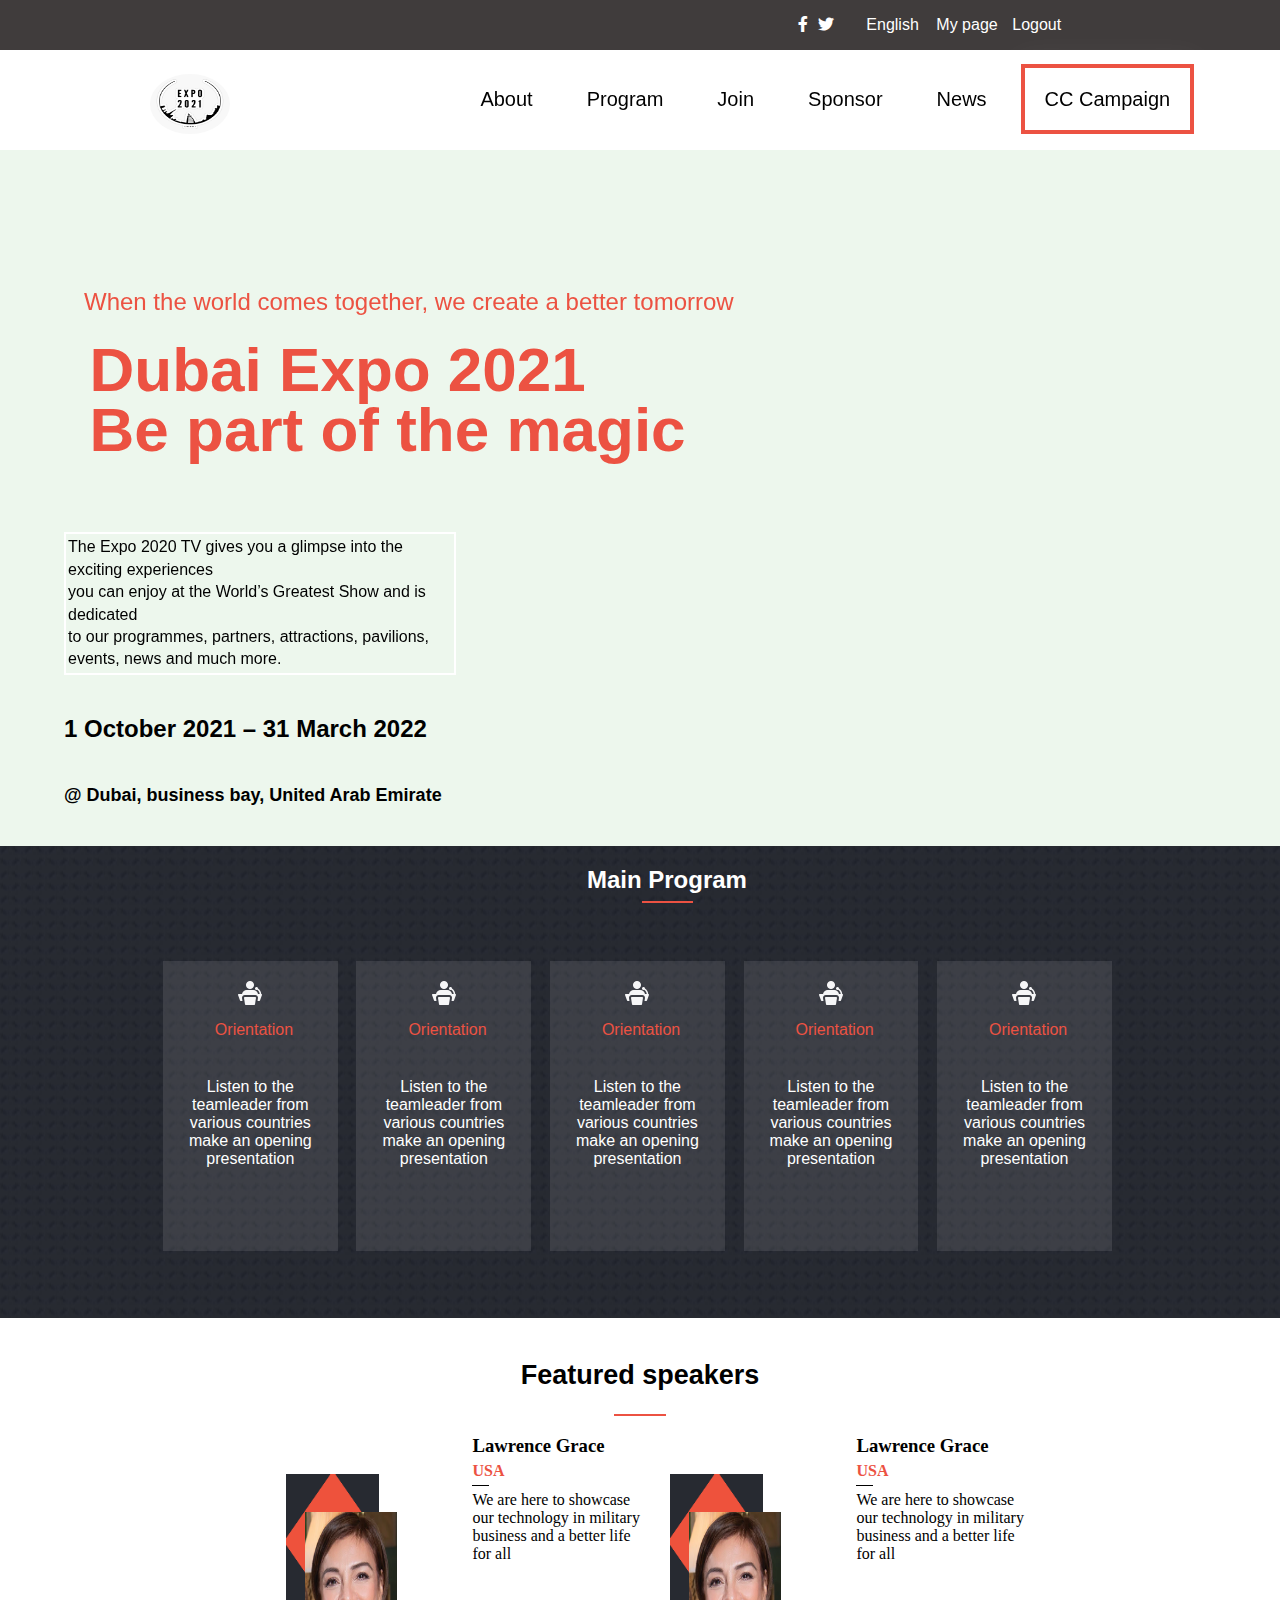
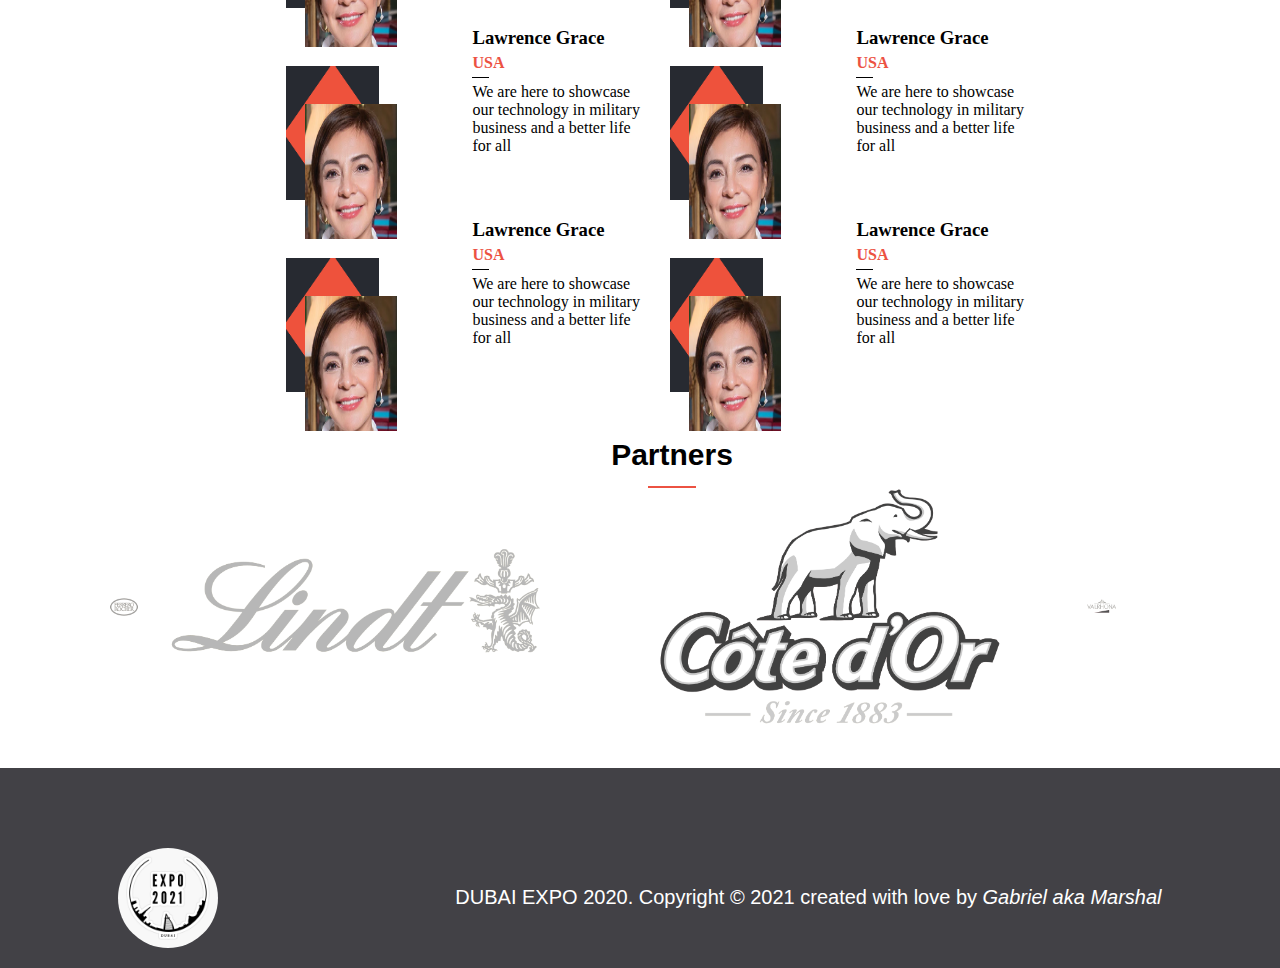
<file: index.html>
<!DOCTYPE html>
<html lang="en">

<head>
    <meta charset="UTF-8">
    <meta http-equiv="X-UA-Compatible" content="IE=edge">
    <meta name="viewport" content="width=device-width, initial-scale=1.0">
    <link rel="stylesheet" href="https://use.fontawesome.com/releases/v5.15.3/css/all.css">
    <link rel="preconnect" href="https://fonts.googleapis.com">
    <link rel="stylesheet" href="index.css">
    <title>Dubai Expo 2021</title>
</head>

<body>
    <div class="modal-container invisible">
        <div class="top-bar">
            <a class="a-logo"><i class="fas fa-times m-right hamburger" id="modal-harmburger"></i></a>
        </div>
        <nav class="menu-a">
            <a class="menu-btn" href="./about.html">About</a>
            <a class="menu-btn" href="#">Program</a>
            <a class="menu-btn" href="#">Join</a>
            <a class="menu-btn" href="#">Sponsor</a>
            <a class="menu-btn" href="#">News</a>

            <div class="bg-d"></div>
        </nav>
    </div>
    <header class="desktop-only">
        <div class="login-bar">
            <div class="menu-container">
                <ul class="social">
                    <li><a href="#"><i class="fab fa-facebook-f"></i></a> </li>
                    <li><a href="#"><i class="fab fa-twitter"></i></a> </li>
                </ul>
                <ul class="d-menu">
                    <li class="d-m a"><a href="#">English</a> </li>
                    <li class="d-m b"><a href="#">My page</a> </li>
                    <li class="d-m c"><a href="#">Logout</a> </li>
                </ul>
            </div>

        </div>
        <nav class="desktop-menu">
            <a class="logo-container" href="./index.html">
                <img class="logo" src="images/logo.jpg" alt="logo">
            </a>
            <div class="d-m-container">
                <a class="desktop-m tab-0" href="about.html">About</a>
                <a class="desktop-m tab-1" href="#">Program</a>
                <a class="desktop-m tab-2" href="#">Join</a>
                <a class="desktop-m tab-3" href="#">Sponsor</a>
                <a class="desktop-m tab-4" href="#">News</a>
                <a class="desktop-m tab-5" href="#">CC Campaign</a>
            </div>

        </nav>
    </header>
    <header class="mobile-only">
        <a><i class="fas fa-bars hamburger" id="menu-harmbuger"></i></a>
    </header>
    <main>
        <section class="header-intro">
            <p class="p-1">When the world comes together, we create a better tomorrow</p>
            <h1 class="h-1">Dubai Expo 2021</h1>
            <h3 class="h-3">Be part of the magic</h3>

            <p class="p-2">The Expo 2020 TV gives you a glimpse into the exciting experiences <br> you can enjoy at the World’s Greatest Show and is dedicated <br> to our programmes, partners, attractions, pavilions, events, news and much more.</p>
            <h3 class="h-3-d">1 October 2021 – 31 March 2022</h3>
            <p class="p-3-a">@ Dubai, business bay, United Arab Emirate</p>
        </section>
        <section class="main-program">
            <div class="h-main-0" id="main-0">
                <h2>Main Program</h2>
                <div class="line"></div>
            </div>
            <div class="m-program">
                <div class="h-main" id="main-1">
                    <h2>Main Program</h2>
                    <div class="line"></div>
                </div>
                <ul class="card card-1" id="card-a">
                    <li class="item a"><img class="speaker" src="images/speaker.png" alt="speaker"></li>
                    <li class="item b">Orientation</li>
                    <li class="item c">
                        <p>Listen to the teamleader from various countries make an opening presentation</p>
                    </li>
                </ul>
                <ul class="card card-1" id="card-b">
                    <li class="item a"><img class="speaker" src="images/speaker.png" alt="speaker"></li>
                    <li class="item b">Orientation</li>
                    <li class="item c">
                        <p>Listen to the teamleader from various countries make an opening presentation</p>
                    </li>
                </ul>
                <ul class="card card-1" id="card-c">
                    <li class="item a"><img class="speaker" src="images/speaker.png" alt="speaker"></li>
                    <li class="item b">Orientation</li>
                    <li class="item c">
                        <p>Listen to the teamleader from various countries make an opening presentation</p>
                    </li>
                </ul>
                <ul class="card card-1" id="card-d">
                    <li class="item a"><img class="speaker" src="images/speaker.png" alt="speaker"></li>
                    <li class="item b">Orientation</li>
                    <li class="item c">
                        <p>Listen to the teamleader from various countries make an opening presentation</p>
                    </li>
                </ul>
                <ul class="card card-1" id="card-e">
                    <li class="item a"><img class="speaker" src="images/speaker.png" alt="speaker"></li>
                    <li class="item b">Orientation</li>
                    <li class="item c">
                        <p>Listen to the teamleader from various countries make an opening presentation</p>
                    </li>
                </ul>
            </div>

        </section>
        <section class="featured-speakers">
            <div class="h-featured">
                <h2>Featured speakers</h2>
                <div class="line"></div>
            </div>
            <div class="speaker-grid" id="speaker-less">
            </div>
            <div class="speaker-grid" id="speaker-all"></div>
            <button class="btn-mobile-only show-more" id="show-more" type="button">Show more</button>
            <button class="btn-mobile-only show-less" id="show-less" type="button">Show less</button>

        </section>
        <section class="partner" id="partner">
            <div class="h-partner">
                <h2 class="h-1-partner">Partners</h2>
                <div class="h-1-line"></div>
            </div>

            <div class="grid flex-1">
                <div class="img-partner">
                    <img src="images/Ferrero.png" alt="ferrero">
                </div>
                <div class="img-partner">
                    <img src="images/Lindt.png" alt="Lindt">
                </div>


                <div class="img-partner">
                    <img src="images/R_cote.png" alt="cote">
                </div>
                <div class="img-partner">
                    <img src="images/Valhorna.png" alt="Valhorna">
                </div>

            </div>

        </section>
        <footer>
            <div class="contact">
                <p class="contact-a"><img class="footer-logo" src="images/logo.jpg" alt="footer log"> </p>
                <p class="contact-b">DUBAI EXPO 2020. Copyright © 2021 created with love by <i>Gabriel aka Marshal</i> </p>

            </div>
        </footer>
    </main>
    <script src="./js/menu.js"></script>
    <script src="./js/speaker.js"></script>
</body>

</html>
</file>
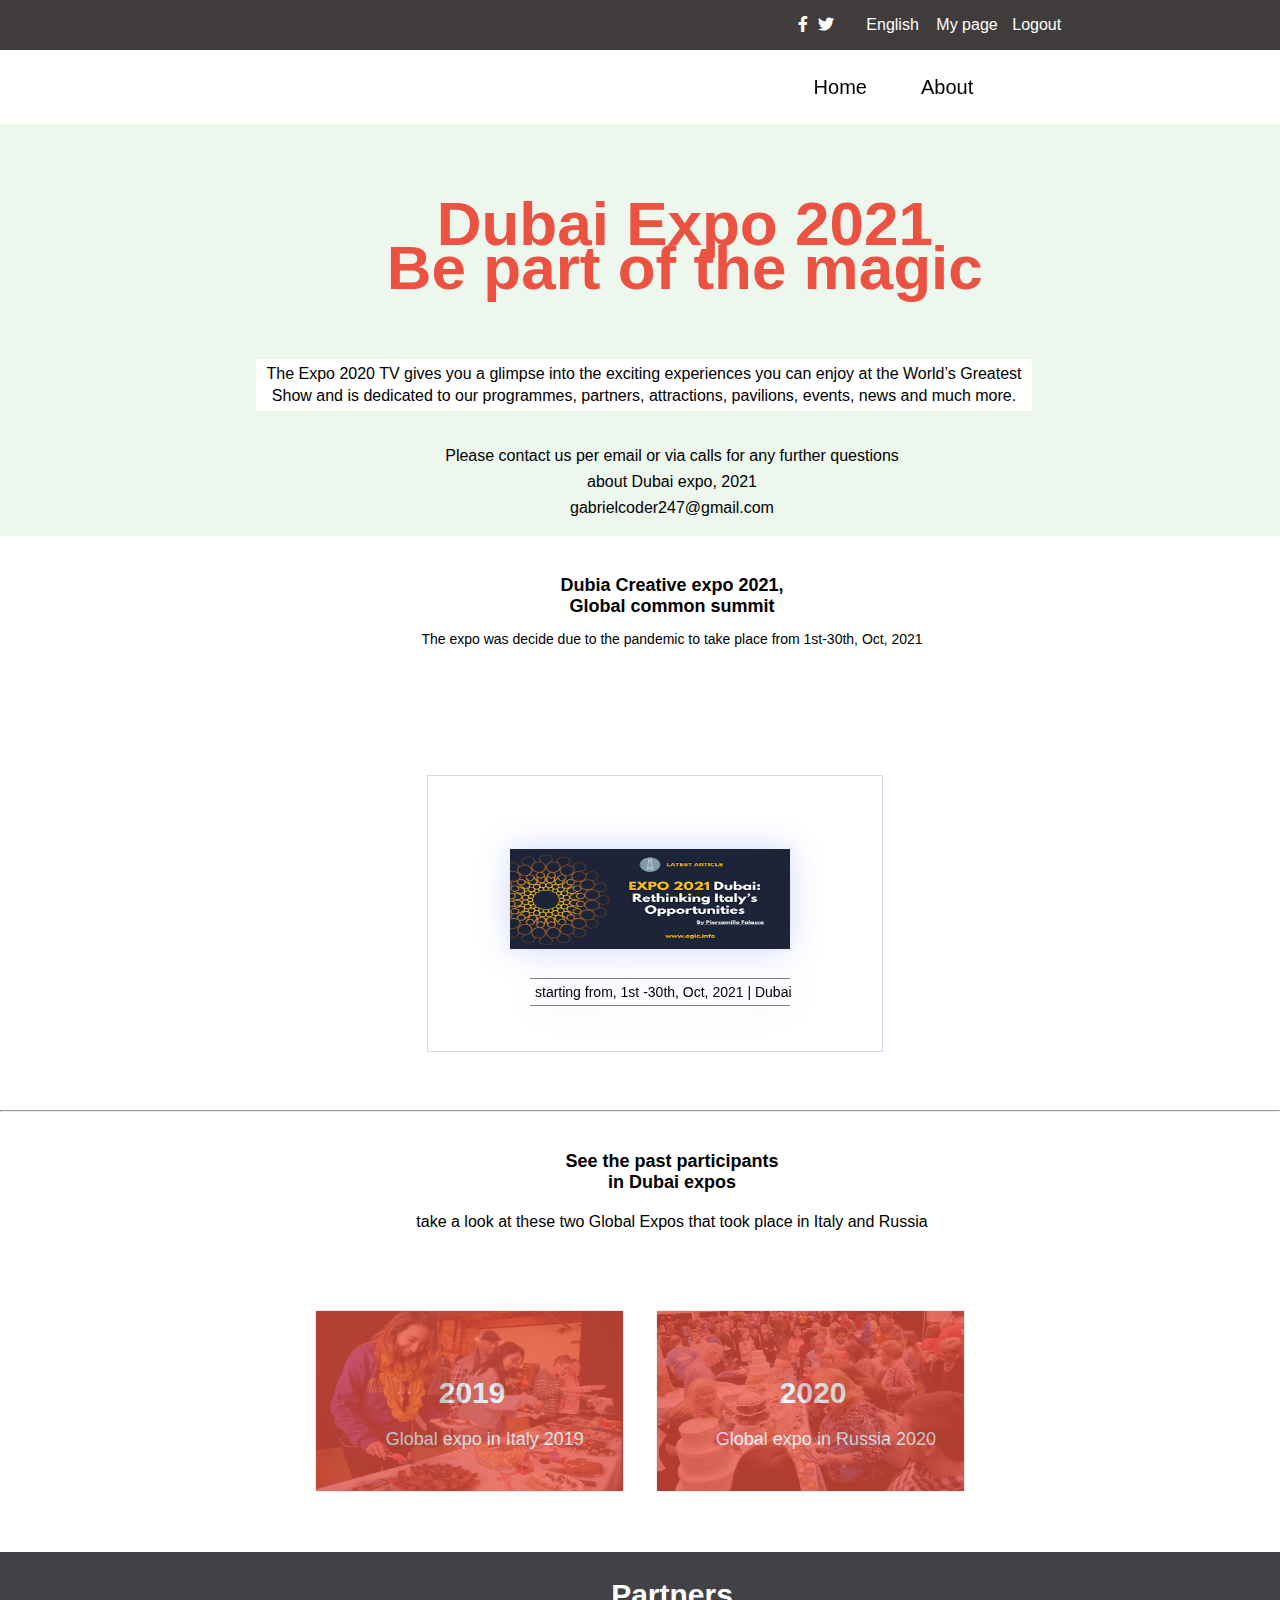
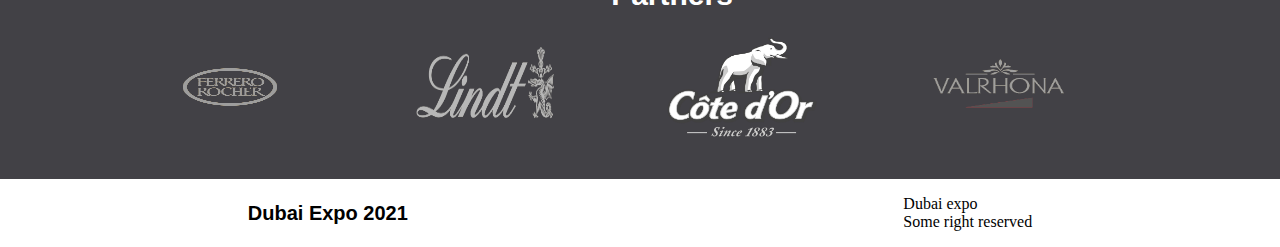
<file: about.html>
<!DOCTYPE html>
<html lang="en">

<head>
    <meta charset="UTF-8">
    <meta http-equiv="X-UA-Compatible" content="IE=edge">
    <meta name="viewport" content="width=device-width, initial-scale=1.0">
    <link rel="stylesheet" href="https://use.fontawesome.com/releases/v5.15.3/css/all.css">
    <link rel="preconnect" href="https://fonts.googleapis.com">
    <link rel="stylesheet" href="./about.css">
    <title>About| Dubai Expo 2021</title>
</head>

<body>

    <div class="modal-container invisible">
        <div class="top-bar">
            <a class="a-logo"><i class="fas fa-times m-right hamburger" id="modal-harmburger"></i></a>
        </div>
        <nav class="menu-a">
            <a class="menu-btn" href="./index.html">Home</a>
            <a class="menu-btn" href="./about.html">About</a>
            <div class="bg-d"></div>
        </nav>
    </div>

    <!-- <div class="container"> -->
    <header class="desktop-only">
        <div class="login-bar">
            <div class="menu-container">
                <ul class="social">
                    <li><a href="#"><i class="fab fa-facebook-f"></i></a> </li>
                    <li><a href="#"><i class="fab fa-twitter"></i></a> </li>
                </ul>
                <ul class="d-menu">
                    <li class="d-m a"><a href="#">English</a> </li>
                    <li class="d-m b"><a href="#">My page</a> </li>
                    <li class="d-m c"><a href="#">Logout</a> </li>
                </ul>
            </div>

        </div>
        <nav class="desktop-menu">
            <div class="d-m-container">
                <a class="desktop-m tab-1" href="index.html">Home</a>
                <a class="desktop-m tab-2" href="about.html">About</a>
            </div>

        </nav>
    </header>
    <header class="mobile-only">
        <a><i class="fas fa-bars hamburger" id="menu-harmbuger"></i></a>
    </header>
    <main>
        <section class="header-intro">
            <p class="p-1">When the world comes together, we create a better tomorrow</p>
            <h1 class="h-1">Dubai Expo 2021</h1>
            <h3 class="h-3">Be part of the magic</h3>

            <p class="p-2">The Expo 2020 TV gives you a glimpse into the exciting experiences you can enjoy at the World’s Greatest Show and is dedicated to our programmes, partners, attractions, pavilions, events, news and much more.</p>
            <p class="p-3-d">Please contact us per email or via calls for any further questions <br> about Dubai expo, 2021 <br> gabrielcoder247@gmail.com</p>

        </section>
        <section class="activity">
            <h2 class="h-1-act">Dubia Creative expo 2021, <br> Global common summit</h2>
            <p class="p-1-act">The expo was decide due to the pandemic to take place from 1st-30th, Oct, 2021</p>
            <div class="expo-1">
                <img src="images/expo-2.png" alt="expo">
                <p class="p-img">starting from, 1st -30th, Oct, 2021 | Dubai</p>
            </div>
            <hr>

        </section>
        <section class="participants">
            <h2 class="h-1-part">See the past participants <br> in Dubai expos</h2>
            <p class="p-1-part">take a look at these two Global Expos that took place in Italy and Russia</p>
            <div class="past-event">
                <div class="event e-card-1">
                    <img src="images/2020.jpg" alt="2020">
                    <h2 class="year">2019</h2>
                    <p class="e-desc">Global expo in Italy 2019</p>
                </div>
                <div class="event e-card-2">
                    <img src="images/2019.jpg" alt="2019">
                    <h2 class="year">2020</h2>
                    <p class="e-desc">Global expo in Russia 2020</p>
                </div>

            </div>

        </section>
        <section class="partner">
            <div class="h-partner">
                <h2 class="h-1-partner">Partners</h2>
            </div>

            <div class="grid flex-1">
                <div class="img-partner">
                    <img src="images/Ferrero.png" alt="ferrero">
                </div>
                <div class="img-partner">
                    <img src="images/Lindt.png" alt="Lindt">
                </div>


                <div class="img-partner">
                    <img src="images/R_cote.png" alt="cote">
                </div>
                <div class="img-partner">
                    <img src="images/Valhorna.png" alt="Valhorna">
                </div>

            </div>

        </section>
        <footer>
            <div class="contact">
                <p class="contact-a">Dubai Expo 2021</p>
                <p class="contact-b">Dubai expo <br> Some right reserved </p>

            </div>
        </footer>
    </main>

    <!-- </div> -->
    <script src="js/menu-about.js"></script>
</body>

</html>
</file>
<file: index.css>
@font-face {
    font-family: 'Lato', sans-serif;
    src: url("assest/Lato.ttf");
}

html,
body {
    box-sizing: border-box;
    padding: 0;
    margin: 0;
    width: 100%;
    overflow-x: hidden;
}

.mobile-only {
    display: flex;
    justify-content: flex-start;
    width: 5%;
    height: 10%;
    background-color: #fff;
    border: 0;
}

#show-more,
#show-less {
    width: 70%;
    height: 18%;
    background-color: #fff;
    margin-bottom: 20px;
    font-weight: 900;
    font-family: 'lato', sans-serif;
    margin-left: 15%;
    padding: 3%;
    text-align: center;
    border: 1px solid rgba(64, 83, 252, 0.24);
    filter: drop-shadow(0 0 16px rgba(64, 83, 252, 0.24));
}

.mobile-only .fas {
    padding: 10px;
    margin: 0;
    font-size: 40px;
}

.desktop-only,
#partner {
    display: none;
}

.header-intro {
    display: flex;
    flex-direction: column;
    background: rgba(76, 175, 80, 0.1);
    background-image: url('https://summit.cckorea.org/images/base/mobile_intro_bg.png');
    background-repeat: no-repeat;
    background-position: center;
    background-size: cover;
    width: 100%;
    height: 60%;
    margin-bottom: 0;
}

.p-1 {
    font-size: 20px;
    font-weight: bold;
    color: #ec5242;
    font-family: 'Lato', sans-serif;
    margin-left: 5%;
    z-index: 9999;
    padding: 20px;
    margin-right: 5%;
    text-align: left;
    line-height: normal;
}

.p-2 {
    font-size: 16px;
    font-weight: normal;
    font-family: 'Lato', sans-serif;
    margin-left: 5%;
    z-index: 9999;
    padding: 2px;
    margin-right: 5%;
    text-align: left;
    line-height: normal;
    color: #000;
    border: 2px solid #fff;
}

.h-1 {
    font-size: 42px;
    color: #ec5242;
    font-family: 'Lato', sans-serif;
    margin-left: 5%;
    margin-bottom: 20px;
    margin-top: -10px;
}

.h-3 {
    font-size: 42px;
    color: #ec5242;
    font-family: 'Lato', sans-serif;
    margin-left: 5%;
    margin-top: -10px;
}

.h-3-d {
    font-size: 24px;
    font-weight: bold;
    color: #000;
    font-family: 'Lato', sans-serif;
    margin-left: 5%;
}

.p-3-a {
    font-size: 18px;
    font-weight: bold;
    color: #000;
    font-family: 'Lato', sans-serif;
    margin-left: 5%;
    margin-bottom: 40px;
}

.main-program {
    background-image: url(images/31.png);
    background-repeat: inherit;
    background-position: 100%;
    width: 100%;
    height: 100%;
}

.m-program {
    margin-top: -20px;
}

.m-program .h-main {
    display: flex;
    font-family: 'Lato', sans-serif;
    align-items: center;
    flex-direction: column;
    justify-content: center;
    font-size: 18px;
    margin-left: auto;
    margin-right: auto;
    text-align: center;
    font-weight: 100;
    margin-top: 0;
    margin-top: 20px;
    color: #fff;
}

.m-program .line,
.featured-speakers .line {
    width: 20%;
    border-bottom: 2px solid #ec5242;
}

.card {
    display: flex;
    flex-direction: row;
    justify-content: center;
    align-items: center;
    width: 82%;
    height: 70%;
    margin-left: auto;
    margin-right: auto;
    background-color: rgb(255, 255, 255, 0.1);
    border: 2px solid transparent;
    font-family: 'Lato', sans-serif;
}

ul {
    list-style: none;
}

.card .fas {
    padding: 30px;
    margin: auto;
    font-size: 40px;
}

.item {
    width: 20%;
    height: 15%;
}

.a {
    margin-right: 40%;
}

.b {
    margin-left: -30%;
    color: #ec5242;
}

.c {
    margin-left: 10%;
    color: white;
    width: 100%;
}

.featured-speakers .h-featured {
    display: flex;
    font-family: 'Lato', sans-serif;
    align-items: center;
    flex-direction: column;
    justify-content: center;
    font-size: 18px;
    margin-left: auto;
    margin-right: auto;
    text-align: center;
    font-weight: 100;
    margin-bottom: 20px;
    margin-top: 20px;
    color: #000;
}

.s-portrait {
    display: block;
    width: 50%;
    height: 50%;
    position: relative;
    margin: 0 0 20% 5%;
    padding: 30%;
}

.f-photo {
    position: absolute;
    z-index: 2;
    left: 8%;
    top: 70%;
    width: 25%;
    height: 35%;
}

#b-portrait {
    position: absolute;
    z-index: 1;
    left: 3%;
    top: 60%;
    width: 25%;
    height: 35%;
}

.card-4-speaker {
    display: flex;
    justify-content: center;
    align-items: center;
    margin-top: -30%;
}

.details {
    width: 60%;
    margin-left: -45%;
}

.detail-h-3 {
    margin-top: 60%;
    margin-bottom: 5px;
}

.detail-h-4 {
    margin-top: 0;
    margin-bottom: 5px;
    color: #ec5242;
}

.detail-p-1 {
    margin-top: 5px;
    margin-bottom: 30%;
}

.details .detail-line {
    width: 10%;
    border-bottom: 1px solid #000;
}

.more {
    width: 90%;
    height: 50px;
    margin-left: 5%;
    margin-right: 5%;
    padding: 16px 32px;
    text-align: center;
    text-decoration: none;
    font-size: 16px;
    transition-duration: 0.4s;
    cursor: pointer;
    background-color: white;
    color: black;
    border: 2px solid lightslategray;
    border-radius: 2px;
    margin-bottom: 50px;
}

#show-less,
.contact {
    display: none;
}

.modal-container {
    /* -----------------------------styling for the modal menu--------------------------- */
    display: none;
    flex-direction: column;
    background-color: #ec5242;
    min-height: 100vh;
    width: 100%;
}

.m-right {
    font-size: 35px;
    margin: auto;
    padding: 10%;
}

#main-0 {
    display: none;
}

.menu-a {
    display: flex;
    flex-direction: column;
    text-align: center;
}

.menu-a .menu-btn {
    color: #fff;
    font-size: 24px;
    font-weight: 900;
    text-decoration: none;
    padding: 5%;
}

@media screen and (min-width: 768px) {
    /* -----------------------------styling for the desktop version--------------------------- */
    .desktop-only {
        display: flex;
        flex-direction: column;
        width: 100%;
        position: fixed;
        left: 0;
        z-index: 9999;
    }
    .social {
        display: flex;
        flex-direction: row;
        align-items: center;
        margin-left: 0;
        color: #fff;
    }
    .login-bar {
        display: flex;
        width: 100%;
        background-color: #403c3c;
    }
    .menu-container {
        display: flex;
        margin-left: 60%;
        height: 10%;
    }
    .header-intro {
        margin-top: 6.56%;
    }
    .p-3-a {
        font-size: 18px;
        font-weight: bold;
        color: #000;
        font-family: 'Lato', sans-serif;
        margin-left: 5%;
        margin-bottom: 50px;
    }
    .d-menu {
        display: flex;
        flex-direction: row;
        justify-content: left;
        align-items: center;
        margin-left: -15px;
    }
    .fa-facebook-f {
        margin-left: -100%;
        color: #fff;
    }
    .fa-twitter {
        color: #fff;
    }
    .d-menu .d-m a {
        font-size: 16px;
        font-family: 'Lato', sans-serif;
        text-decoration: none;
        margin-left: 10%;
        padding: 4%;
        color: #fff;
        white-space: nowrap;
    }
    #show-more,
    #show-less,
    .modal-container {
        display: none;
    }
    .desktop-menu {
        display: flex;
        flex-direction: row;
        justify-content: space-between;
        background-color: #fff;
        width: 100%;
    }
    .d-m-container {
        width: 100%;
        margin-left: 10%;
        padding: 2.255%;
        white-space: nowrap;
    }
    .tab-5 {
        border: 4px solid #ec5242;
        color: #ec5242;
    }
    .logo {
        width: 80px;
        height: 60px;
        border-radius: 50%;
        margin-top: 5.55px;
        margin-left: 20px;
    }
    .desktop-m {
        text-decoration: none;
        font-family: 'Lato', sans-serif;
        font-size: 20px;
        color: #000;
        padding: 10px;
        filter: drop-shadow(0 0 16px rgba(255, 255, 255, 0.24));
    }
    .desktop-m:hover {
        color: #ec5242;
    }
    #main-0 .line {
        width: 4%;
        margin-top: 3.56%;
        margin-left: -105px;
        font-family: 'Latos', sans-serif;
        border-bottom: 2px solid #ec5242;
    }
    #main-1 {
        display: none;
    }
    .p-1 {
        font-size: 24px;
        font-family: 'Lato', sans-serif;
        line-height: 0.8;
        font-weight: normal;
        margin-top: 10%;
        text-align: left;
    }
    .p-2 {
        font-size: 16px;
        font-family: 'Lato', sans-serif;
        line-height: 1.4;
        font-weight: normal;
        text-align: left;
        width: 30%;
    }
    .h-1,
    .h-3 {
        font-size: 62px;
        font-weight: bolder;
        font-family: 'Lato', sans-serif;
        text-align: left;
        margin-left: 7%;
        line-height: 0.8;
    }
    #main-0 {
        display: flex;
        align-items: center;
        font-family: 'Lato', sans-serif;
        justify-content: center;
        color: #fff;
    }
    .main-program {
        width: 100%;
        height: 100%;
    }
    .m-program {
        display: grid;
        grid-template-columns: repeat(6, 18%);
        grid-template-rows: 100%;
        padding: 4%;
        grid-gap: 0;
        margin-left: 8%;
    }
    .card {
        display: flex;
        flex-direction: column;
        justify-content: flex-start;
        align-items: center;
        width: 80%;
        height: 30vh;
        border: 0;
        padding: 10px;
    }
    .item {
        text-align: center;
        margin: 0;
    }
    .card .a {
        margin: 10px 0 0 0;
    }
    .card .b {
        margin: 0 0 0 -40px;
        text-align: center;
    }
    .card .c {
        margin: 0 0 0 0;
        white-space: normal;
    }
    .speaker-grid {
        display: grid;
        grid-template-columns: repeat(2, 1fr);
        grid-template-rows: repeat(3, 1fr);
        margin: auto 20%;
        padding: 0;
    }
    #partner {
        display: flex;
        flex-direction: column;
        background-color: #fff;
        padding-top: 1px;
        height: 20%;
        margin-bottom: 0;
    }
    .partner .h-partner {
        display: flex;
        flex-direction: column;
        font-size: 20px;
        color: #fff;
        font-weight: bold;
        text-align: center;
        font-family: 'Lato', sans-serif;
        margin-left: 5%;
        margin-top: 0;
        margin-bottom: 0;
    }
    .img-partner img {
        width: 80%;
        height: 10%;
    }
    .h-1-partner {
        color: #000;
    }
    .grid {
        display: grid;
        grid-template-columns: 1fr 1fr;
        grid-template-rows: 30% 30%;
        height: 30%;
        width: 100%;
        align-items: center;
    }
    .img-partner {
        margin: auto;
    }
    .flex-1 {
        display: flex;
        flex-direction: row;
        justify-content: space-around;
        height: 50%;
        width: 80%;
        padding-bottom: 3%;
        margin-left: 8%;
        align-items: center;
    }
    .contact {
        display: flex;
        flex-direction: row;
        justify-content: space-around;
        align-items: center;
        color: #fff;
    }
    .contact p {
        margin-top: 80px;
    }
    .contact-a {
        text-align: center;
        font-size: 20px;
        font-weight: 900;
        font-family: 'Lato', sans-serif;
    }
    #speaker-less {
        display: none;
    }
    .s-portrait {
        display: block;
        width: 50%;
        height: 50%;
        position: relative;
        margin: 0 0 20% 5%;
        padding: 30%;
    }
    .f-photo {
        position: absolute;
        z-index: 2;
        left: 8%;
        top: 70%;
        width: 25%;
        height: 35%;
    }
    #b-portrait {
        position: absolute;
        z-index: 1;
        left: 3%;
        top: 60%;
        width: 25%;
        height: 35%;
    }
    footer {
        height: 200px;
        background-color: #424146;
    }
    .contact-a .footer-logo {
        display: block;
        height: 100px;
        width: 100px;
        border-radius: 50%;
    }
    .h-1-line {
        width: 4%;
        border-bottom: 2px solid #ec5242;
        margin-left: 48%;
        margin-top: -10px;
    }
    .contact-b {
        font-size: 20px;
        font-family: 'Lato', sans-serif;
        text-align: center;
    }
}

@media screen and (min-width: 1059px) {
    .desktop-menu {
        display: flex;
        flex-direction: row;
        justify-content: space-around;
        background-color: #fff;
        width: 100%;
    }
    .d-m-container {
        width: 100%;
        margin-left: 15%;
        padding: 3%;
        white-space: nowrap;
    }
    .tab-5 {
        border: 4px solid #ec5242;
        color: #ec5242;
    }
    .logo {
        width: 80px;
        height: 60px;
        border-radius: 50%;
        margin-top: 10.55%;
        margin-left: 150px;
    }
    .desktop-m {
        text-decoration: none;
        margin-right: 10px;
        font-family: 'Lato', sans-serif;
        font-size: 20px;
        color: #000;
        padding: 20px;
        filter: drop-shadow(0 0 16px rgba(255, 255, 255, 0.24));
    }
    .p-3-a {
        font-size: 18px;
        font-weight: bold;
        color: #000;
        font-family: 'Lato', sans-serif;
        margin-left: 5%;
        margin-bottom: 40px;
    }
    .h-featured .line {
        width: 4%;
        border-bottom: 2px solid #ec5242;
    }
}
</file>
<file: about.css>
/* -----------------------------styling for the about page--------------------------- */

@font-face {
  font-family: 'Lato', sans-serif;
  src: url("assest/Lato.ttf");
}

html,
body {
  box-sizing: border-box;
  padding: 0;
  margin: 0;
  width: 100%;
  overflow-x: hidden;
}

.mobile-only {
  display: flex;
  justify-content: flex-start;
  width: 100%;
  height: 13%;
  position: fixed;
  background-color: #fff;
  z-index: 999999;
  margin: 0;
  padding: 0;
  top: 0;
  filter: drop-shadow(0 0 16px rgba(64, 83, 252, 0.24));
}

.mobile-only .fas {
  padding: 30px;
  margin: auto;
  font-size: 40px;
}

.desktop-only {
  display: none;
}

.header-intro {
  display: flex;
  flex-direction: column;
  margin-top: 80px;
  background: rgba(76, 175, 80, 0.1);
  background-image: url('https://summit.cckorea.org/images/base/mobile_intro_bg.png');
  background-repeat: no-repeat;
  background-position: center;
  background-size: cover;
  width: 100%;
  height: 60%;
  margin-bottom: 0;
}

.p-1 {
  font-size: 20px;
  font-weight: bold;
  color: #ec5242;
  font-family: 'Lato', sans-serif;
  margin-left: 5%;
  z-index: 9999;
  padding: 20px;
  margin-right: 5%;
  text-align: left;
  line-height: normal;
}

ul {
  list-style: none;
}

.login-bar ul {
  list-style-type: none;
}

.p-2 {
  font-size: 16px;
  font-weight: normal;
  font-family: 'Lato', sans-serif;
  margin-left: 5%;
  background-color: #fff;
  z-index: 9999;
  padding: 2px;
  margin-right: 5%;
  text-align: left;
  line-height: normal;
  color: #000;
  border: 2px solid #fff;
}

.h-1 {
  font-size: 42px;
  color: #ec5242;
  font-family: Cocogoose, sans-serif;
  margin-left: 5%;
  margin-bottom: 20px;
  margin-top: -10px;
}

.h-3 {
  font-size: 42px;
  color: #ec5242;
  font-family: Cocogoose, sans-serif;
  margin-left: 5%;
  margin-top: -1px;
}

.p-3-d,
.p-1-part {
  font-size: 16px;
  font-weight: normal;
  color: #000;
  text-align: center;
  line-height: 1.6;
  font-family: 'Lato', sans-serif;
  margin-left: 5%;
}

.h-1-act,
.h-1-part {
  font-size: 18px;
  color: #000;
  font-weight: bold;
  text-align: center;
  font-family: 'Lato', sans-serif;
  margin-left: 5%;
  margin-top: 15%;
}

.p-1-act {
  font-size: 14px;
  font-weight: normal;
  color: #000;
  text-align: center;
  font-family: 'Lato', sans-serif;
  margin-left: 5%;
  margin-bottom: 0;
}

.expo-1 {
  margin-top: 10%;
  border: 1px solid grey;
  margin-left: 3%;
  padding: 8%;
  width: 75%;
  height: 65%;
  filter: drop-shadow(0 0 16px rgba(64, 83, 252, 0.24));
}

.expo-1 img {
  width: 60%;
  height: 50%;
  margin-left: 20%;
  padding: 5% 0;
  border-radius: 20%;
}

hr {
  margin-top: 20%;
}

.p-img {
  font-size: 14px;
  font-family: 'Lato', sans-serif;
  margin: 0;
  text-align: center;
  border-top: 1px solid grey;
  border-bottom: 1px solid grey;
  width: 100%;
  padding: 2%;
  white-space: nowrap;
}

.past-event {
  display: flex;
  flex-direction: column;
}

.event {
  font-family: 'Cocogoose', sans-serif;
  border: rgb(240, 237, 237);
  border-width: 1px;
  border-style: solid;
  width: 90%;
  margin-left: auto;
  margin-right: auto;
  margin-top: 60px;
  margin-bottom: 60px;
  height: 180px;
  position: relative;
  background-color: #ec5242;
  align-content: center;
  display: flex;
  flex-direction: column;
  justify-content: center;
  color: white;
}

.event img {
  opacity: 25%;
  position: absolute;
  width: 100%;
  height: 100%;
  left: 0%;
}

.year {
  margin-bottom: 1px;
  font-size: 30px;
  font-weight: 900;
  margin-left: 40%;
}

.e-desc {
  margin-bottom: 1px;
  font-size: 18px;
  margin-left: 10%;
  text-align: center;
}

.e-card-2 {
  margin-top: -10%;
}

.partner {
  background-color: #424146;
  padding-top: 1px;
  height: 20%;
  margin-bottom: 0;
}

.partner .h-partner {
  font-size: 20px;
  color: #fff;
  font-weight: bold;
  text-align: center;
  font-family: 'Lato', sans-serif;
  margin-left: 5%;
  margin-top: 0;
  margin-bottom: 0;
}

.img-partner img {
  width: 80%;
  height: 10%;
}

.grid {
  display: grid;
  grid-template-columns: 1fr 1fr;
  grid-template-rows: 30% 30%;
  height: 30%;
  width: 100%;
  align-items: center;
}

.main-program {
  background-image: url(images/31.png);
  background-repeat: inherit;
  background-position: 100%;
  width: 100%;
  height: 100%;
}

.contact {
  display: flex;
  flex-direction: row;
  justify-content: space-around;
  align-items: center;
}

.contact-a {
  font-size: 20px;
  font-weight: 900;
  font-family: 'Lato', sans-serif;
}

.m-program {
  margin-top: -20px;
}

.m-program .h-main {
  display: flex;
  font-family: 'Cocogoose', sans-serif;
  align-items: center;
  flex-direction: column;
  justify-content: center;
  font-size: 18px;
  margin-left: auto;
  margin-right: auto;
  text-align: center;
  font-weight: 100;
  margin-top: 0;
  margin-top: 20px;
  color: #fff;
}

.m-program .line,
.featured-speakers .line {
  width: 20%;
  border-bottom: 2px solid #ec5242;
}

.card {
  display: flex;
  flex-direction: row;
  justify-content: center;
  align-items: center;
  width: 82%;
  height: 70%;
  margin-left: auto;
  margin-right: auto;
  background-color: rgb(255, 255, 255, 0.1);
  border: 2px solid transparent;
  font-family: 'Cocogoose', sans-serif;
}

.card .fas {
  padding: 30px;
  margin: auto;
  font-size: 40px;
}

.item {
  width: 20%;
  height: 15%;
}

.a {
  margin-right: 40%;
}

.b {
  margin-left: -30%;
  color: #ec5242;
}

.c {
  margin-left: 10%;
  color: white;
  width: 100%;
}

.featured-speakers .h-featured {
  display: flex;
  font-family: 'Cocogoose', sans-serif;
  align-items: center;
  flex-direction: column;
  justify-content: center;
  font-size: 18px;
  margin-left: auto;
  margin-right: auto;
  text-align: center;
  font-weight: 100;
  margin-top: 0;
  margin-top: 20px;
  color: #000;
}

.s-portrait {
  display: block;
  width: 20%;
  height: 50%;
  position: relative;
  margin: 0 0 20% 5%;
  padding: 30%;
}

.f-photo {
  position: absolute;
  z-index: 2;
  left: 8%;
  top: 70%;
  width: 25%;
  height: 40%;
}

#b-portrait {
  position: absolute;
  z-index: 1;
  left: 3%;
  top: 60%;
  width: 25%;
  height: 40%;
}

.card-4-speaker {
  display: flex;
  justify-content: center;
  align-items: center;
  margin-top: -30%;
}

.details {
  width: 60%;
  margin-left: -45%;
}

.detail-h-3 {
  margin-top: 60%;
  margin-bottom: 5px;
}

.detail-h-4 {
  margin-top: 0;
  margin-bottom: 5px;
  color: #ec5242;
}

.detail-p-1 {
  margin-top: 5px;
  margin-bottom: 30%;
}

.details .detail-line {
  width: 10%;

  /* margin-left: 5px; */
  border-bottom: 1px solid #000;
}

.more {
  width: 90%;
  height: 50px;
  margin-left: 5%;
  margin-right: 5%;
  padding: 16px 32px;
  text-align: center;
  text-decoration: none;
  font-size: 16px;
  transition-duration: 0.4s;
  cursor: pointer;
  background-color: white;
  color: black;
  border: 2px solid lightslategray;
  border-radius: 2px;
  margin-bottom: 50px;
}

.modal-container {
  /* -----------------------------styling for the modal menu--------------------------- */
  display: none;
  flex-direction: column;
  background-color: #ec5242;
  min-height: 100vh;
  width: 100%;
}

.m-right {
  font-size: 35px;
  margin: auto;
  padding: 10%;
}

.menu-a {
  display: flex;
  flex-direction: column;
  text-align: center;
}

.menu-a .menu-btn {
  color: #fff;
  font-size: 24px;
  font-weight: 900;
  text-decoration: none;
  padding: 5%;
}

@media screen and (min-width: 768px) {
  /* -----------------------------styling for the desktop version--------------------------- */
  .desktop-only {
    display: flex;
    flex-direction: column;
    width: 100%;
    position: fixed;
    left: 0;
    z-index: 9999;
  }

  body {
    margin: 0;
    padding: 0;
    box-sizing: border-box;
  }

  .social {
    display: flex;
    flex-direction: row;
    align-items: center;
    margin-left: 0;
    color: #fff;
  }

  .login-bar {
    display: flex;
    width: 100%;
    background-color: #403c3c;
  }

  .menu-container {
    display: flex;
    margin-left: 60%;
    height: 10%;
  }

  .d-menu {
    display: flex;
    flex-direction: row;
    justify-content: left;
    align-items: center;
    margin-left: -15px;
  }

  .fa-facebook-f {
    margin-left: -100%;
    color: #fff;
  }

  .fa-twitter {
    color: #fff;
  }

  .d-menu .d-m a {
    font-size: 16px;
    font-family: 'Lato', sans-serif;
    text-decoration: none;
    margin-left: 10%;
    padding: 4%;
    color: #fff;
    white-space: nowrap;
  }

  /* .d-menu .c {
        margin-left: -5px;
    } */
  .mobile-only,
  .modal-container {
    display: none;
  }

  .desktop-menu {
    display: flex;
    flex-direction: row;
    justify-content: flex-end;
    background-color: #fff;
    width: 100%;
  }

  .d-m-container {
    width: 100%;
    margin-left: 60%;
    padding: 2%;
  }

  .desktop-m {
    text-decoration: none;
    margin-right: 10px;
    font-family: 'Lato', sans-serif;
    font-size: 20px;
    color: #000;
    padding: 20px;
    filter: drop-shadow(0 0 16px rgba(255, 255, 255, 0.24));
  }

  .desktop-m:hover {
    color: #ec5242;
  }

  .header-intro {
    margin-top: 6.56%;
  }

  .p-1 {
    display: none;
  }

  .p-2 {
    font-size: 16px;
    font-family: 'Lato', sans-serif;
    line-height: 1.4;
    font-weight: normal;
    text-align: center;
    width: 60%;
    margin-left: 20%;
  }

  .h-1,
  .h-3 {
    font-size: 62px;
    font-weight: bolder;
    font-family: 'Lato', sans-serif;
    text-align: center;
    margin-left: 7%;
    line-height: 0.4;
  }

  .h-1 {
    margin-top: 10%;
  }

  hr {
    margin-top: -70px;
  }

  .h-1-act,
  .h-1-part {
    font-size: 18px;
    color: #000;
    font-weight: bold;
    text-align: center;
    font-family: 'Lato', sans-serif;
    margin-left: 5%;
    margin-top: 3%;
  }

  .p-1-act {
    font-size: 14px;
    font-weight: normal;
    color: #000;
    text-align: center;
    font-family: 'Lato', sans-serif;
    margin-left: 5%;
    margin-bottom: 0;
  }

  .expo-1 {
    margin-bottom: 10%;
    border: 1px solid rgba(64, 83, 252, 0.24);
    margin-left: 33.33%;
    width: 250px;
    height: 70px;
    filter: drop-shadow(0 0 16px rgba(64, 83, 252, 0.24));
  }

  .expo-1 img {
    width: 280px;
    height: 100px;
    margin-left: -48%;
    margin-top: -52%;
    padding: 100px;
    border-radius: 5px;
  }

  .p-img {
    font-size: 14px;
    font-family: 'Lato', sans-serif;
    margin: -30% 0 0 0;
    text-align: center;
    border-top: 1px solid grey;
    border-bottom: 1px solid grey;
    width: 100%;
    padding: 2%;
    white-space: nowrap;
  }

  #main-1 {
    display: none;
  }

  #main-0 {
    display: flex;
    align-items: center;
    justify-content: center;
    color: #fff;
  }

  .main-program {
    width: 100%;
    height: 100%;
  }

  .m-program {
    display: grid;
    grid-template-columns: repeat(6, 19%);
    grid-template-rows: 100%;
    padding: 3%;
    grid-gap: 0;
  }

  .card {
    display: flex;
    flex-direction: column;
    justify-content: flex-start;
    align-items: center;
    margin-left: 10%;
    height: 100%;
    border: 0;
  }

  .past-event {
    display: flex;
    flex-direction: row;
    justify-content: space-evenly;
    align-items: center;
    margin: 0 10%;
  }

  .event {
    font-family: 'Cocogoose', sans-serif;
    border: rgb(240, 237, 237);
    border-width: 1px;
    border-style: solid;
    width: 30%;
    margin-left: auto;
    margin-right: auto;
    margin-top: 60px;
    margin-bottom: 60px;
    height: 180px;
    position: relative;
    background-color: #ec5242;
    align-content: center;
    display: flex;
    flex-direction: column;
    justify-content: center;
    color: white;
  }

  .e-card-1 {
    margin-left: 18.25%;
  }

  .e-card-2 {
    margin-right: 18.25%;
  }

  .event img {
    opacity: 25%;
    position: absolute;
    width: 100%;
    height: 100%;
    left: 0%;
  }

  .year {
    margin-bottom: 1px;
    font-size: 30px;
    font-weight: 900;
    margin-left: 40%;
  }

  .btn-mobile-only {
    display: none;
  }

  .partner {
    background-color: #424146;
    padding-top: 1px;
    height: 10%;
    width: 100%;
    margin-bottom: 0;
  }

  .partner .h-partner {
    font-size: 20px;
    color: #fff;
    font-weight: bold;
    text-align: center;
    font-family: 'Lato', sans-serif;
    margin-left: 5%;
    margin-top: 0;
    margin-bottom: 0;
  }

  .img-partner img {
    width: 150px;
    height: 100px;
    margin: auto;
  }

  .img-partner {
    margin: auto;
  }

  .flex-1 {
    display: flex;
    flex-direction: row;
    justify-content: space-around;
    height: 50%;
    width: 80%;
    padding-bottom: 3%;
    margin-left: 8%;
    align-items: center;
  }

  .contact {
    display: flex;
    flex-direction: row;
    justify-content: space-around;
  }
}
</file>
